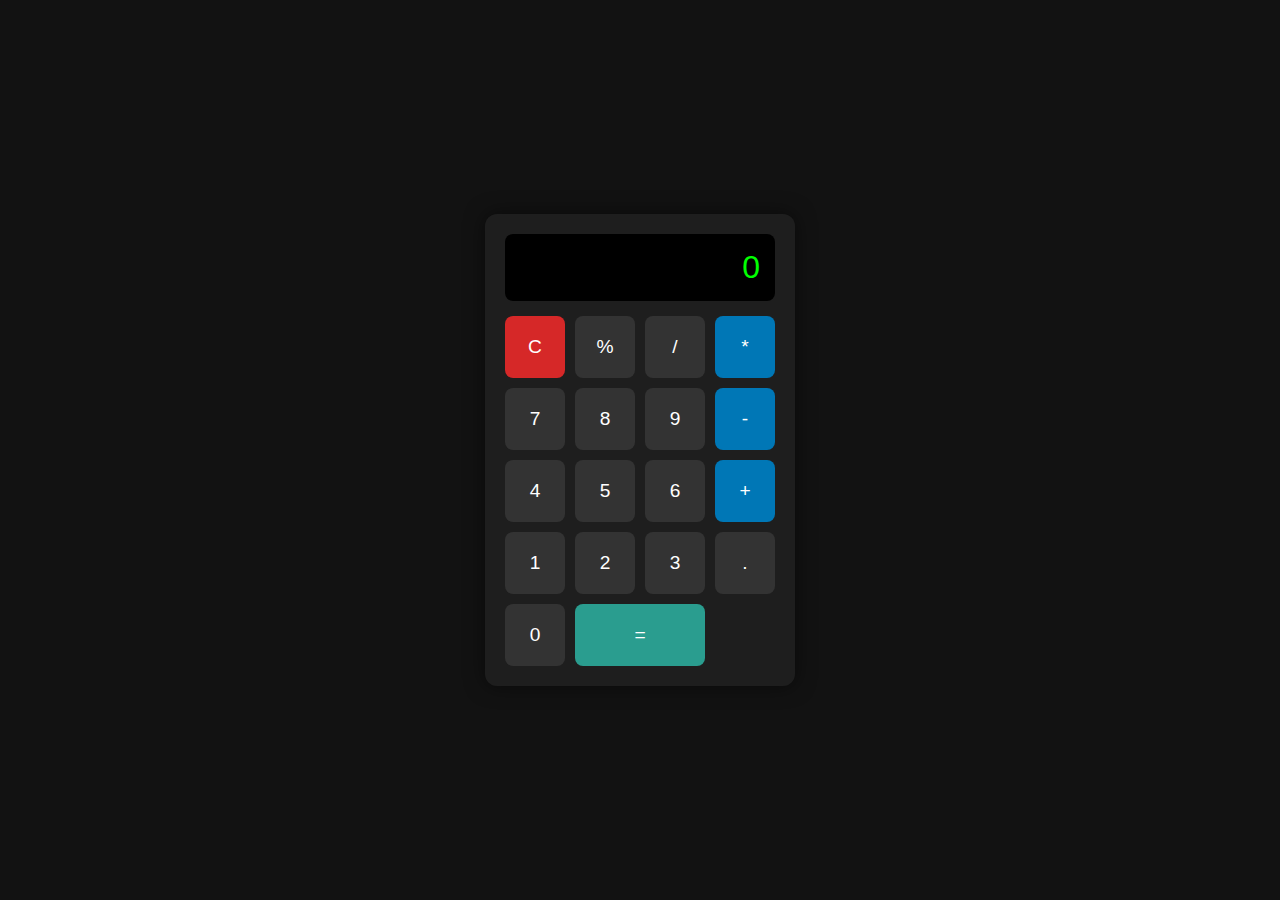
<file: calculator.html>
<!DOCTYPE html>
<html lang="en">
<head>
  <meta charset="UTF-8">
  <meta name="viewport" content="width=device-width, initial-scale=1">
  <title>Nikhil Raj - Calculator</title>
  <style>
    body {
      margin: 0;
      font-family: 'Segoe UI', sans-serif;
      background-color: #121212;
      color: #fff;
      display: flex;
      justify-content: center;
      align-items: center;
      height: 100vh;
    }

    .calculator {
      background-color: #1e1e1e;
      padding: 20px;
      border-radius: 12px;
      box-shadow: 0 0 20px rgba(0,0,0,0.5);
    }

    .display {
      background: #000;
      color: #0f0;
      font-size: 2em;
      text-align: right;
      padding: 15px;
      border-radius: 8px;
      margin-bottom: 15px;
      overflow-x: auto;
    }

    .buttons {
      display: grid;
      grid-template-columns: repeat(4, 60px);
      gap: 10px;
    }

    button {
      padding: 20px;
      font-size: 1.2em;
      background-color: #333;
      color: #fff;
      border: none;
      border-radius: 8px;
      cursor: pointer;
      transition: 0.3s;
    }

    button:hover {
      background-color: #444;
    }

    button.operator {
      background-color: #0077b6;
    }

    button.clear {
      background-color: #d62828;
    }

    button.equal {
      background-color: #2a9d8f;
      grid-column: span 2;
    }
  </style>
</head>
<body>

  <div class="calculator">
    <div class="display" id="display">0</div>
    <div class="buttons">
      <button class="clear" onclick="clearDisplay()">C</button>
      <button onclick="append('%')">%</button>
      <button onclick="append('/')">/</button>
      <button class="operator" onclick="append('*')">*</button>

      <button onclick="append('7')">7</button>
      <button onclick="append('8')">8</button>
      <button onclick="append('9')">9</button>
      <button class="operator" onclick="append('-')">-</button>

      <button onclick="append('4')">4</button>
      <button onclick="append('5')">5</button>
      <button onclick="append('6')">6</button>
      <button class="operator" onclick="append('+')">+</button>

      <button onclick="append('1')">1</button>
      <button onclick="append('2')">2</button>
      <button onclick="append('3')">3</button>
      <button onclick="append('.')">.</button>

      <button onclick="append('0')">0</button>
      <button class="equal" onclick="calculate()">=</button>
    </div>
  </div>

  <script>
    let display = document.getElementById("display");

    function append(value) {
      if (display.innerText === "0") {
        display.innerText = value;
      } else {
        display.innerText += value;
      }
    }

    function clearDisplay() {
      display.innerText = "0";
    }

    function calculate() {
      try {
        display.innerText = eval(display.innerText.replace('%', '/100'));
      } catch (e) {
        display.innerText = "Error";
      }
    }
  </script>

</body>
</html>
</file>
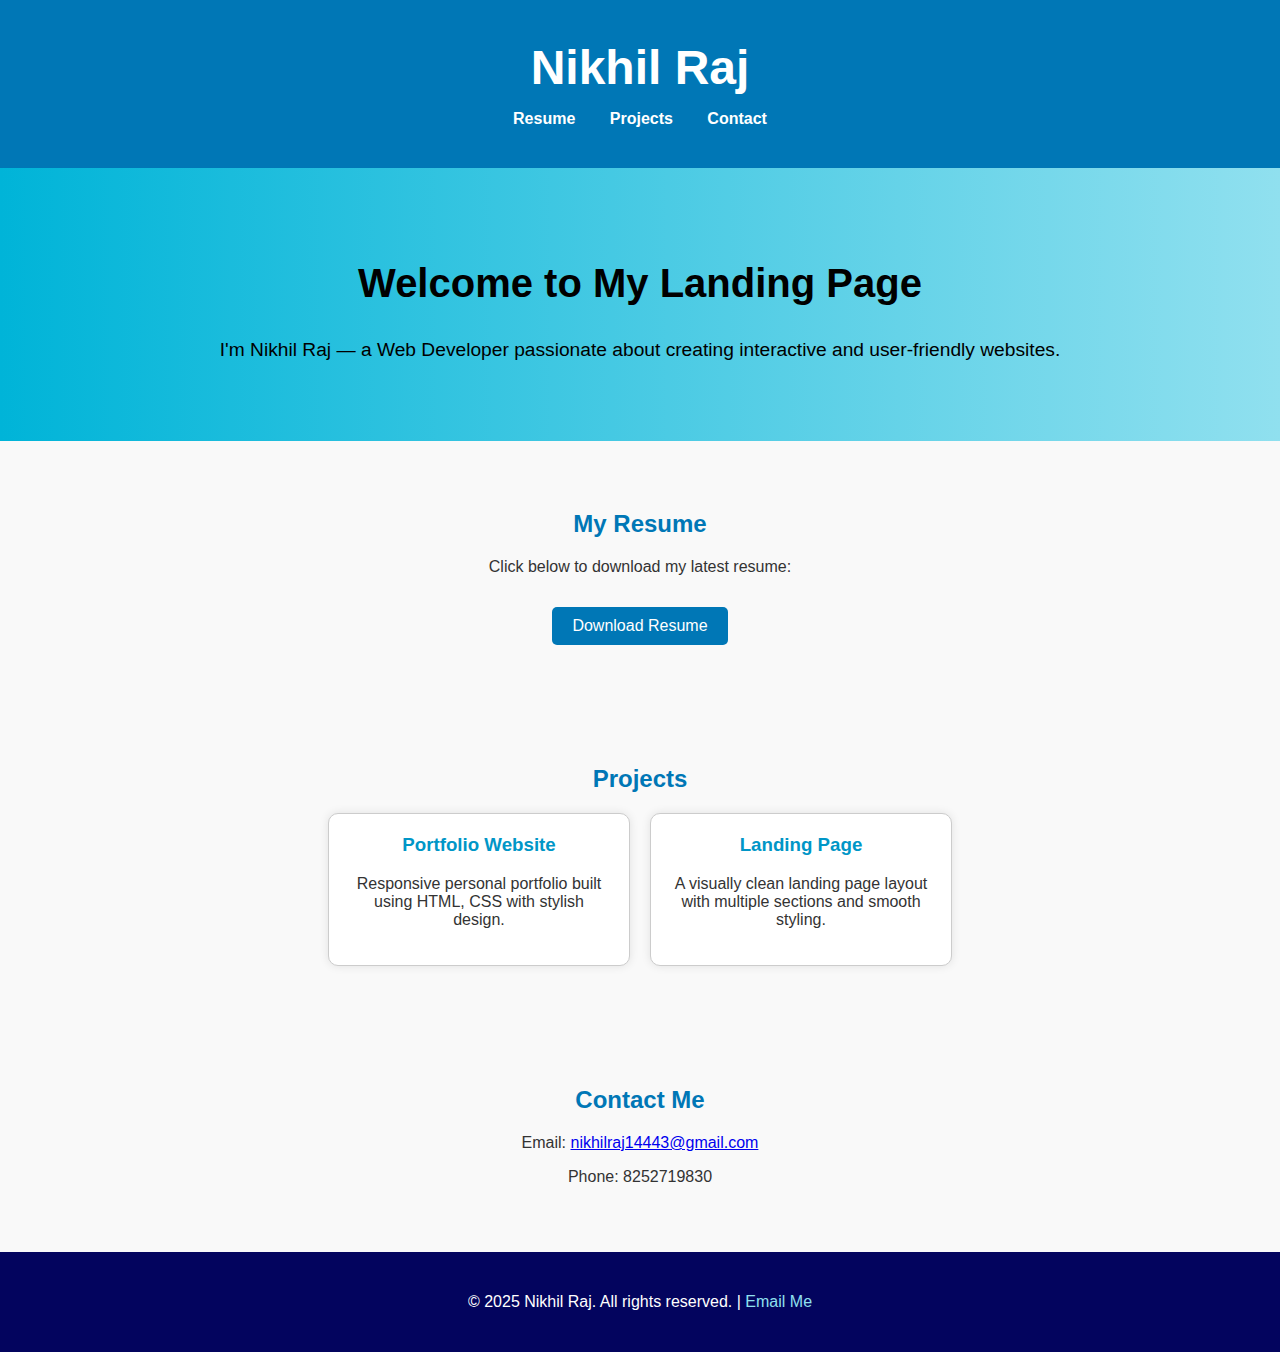
<file: landing page.html>
<!DOCTYPE html>
<html lang="en">
<head>
  <meta charset="UTF-8" />
  <meta name="viewport" content="width=device-width, initial-scale=1.0"/>
  <title>Nikhil Raj - Landing Page</title>
  <style>
    body {
      margin: 0;
      font-family: 'Segoe UI', sans-serif;
      background-color: #f9f9f9;
      color: #333;
    }

    header {
      background-color: #0077b6;
      color: white;
      padding: 40px 20px;
      text-align: center;
    }

    header h1 {
      margin: 0;
      font-size: 3em;
    }

    nav {
      margin-top: 15px;
    }

    nav a {
      color: white;
      text-decoration: none;
      margin: 0 15px;
      font-weight: bold;
    }

    .hero {
      padding: 60px 20px;
      text-align: center;
      background: linear-gradient(to right, #00b4d8, #90e0ef);
      color: #000;
    }

    .hero h2 {
      font-size: 2.5em;
    }

    .hero p {
      font-size: 1.2em;
      margin-top: 10px;
    }

    .section {
      padding: 50px 20px;
      text-align: center;
    }

    .section h2 {
      color: #0077b6;
      margin-bottom: 20px;
    }

    .projects {
      display: flex;
      flex-wrap: wrap;
      justify-content: center;
      gap: 20px;
    }

    .project-box {
      background-color: white;
      border: 1px solid #ccc;
      padding: 20px;
      width: 260px;
      box-shadow: 0 0 10px rgba(0,0,0,0.1);
      border-radius: 10px;
    }

    .project-box h3 {
      margin-top: 0;
      color: #0096c7;
    }

    .btn {
      padding: 10px 20px;
      background-color: #0077b6;
      color: white;
      text-decoration: none;
      border-radius: 5px;
      display: inline-block;
      margin-top: 15px;
    }

    footer {
      background-color: #03045e;
      color: white;
      text-align: center;
      padding: 25px 15px;
    }

    footer a {
      color: #90e0ef;
      text-decoration: none;
    }
  </style>
</head>
<body>

  <header>
    <h1>Nikhil Raj</h1>
    <nav>
      <a href="#resume">Resume</a>
      <a href="#projects">Projects</a>
      <a href="#contact">Contact</a>
    </nav>
  </header>

  <section class="hero">
    <h2>Welcome to My Landing Page</h2>
    <p>I'm Nikhil Raj — a Web Developer passionate about creating interactive and user-friendly websites.</p>
  </section>

  <section id="resume" class="section">
    <h2>My Resume</h2>
    <p>Click below to download my latest resume:</p>
    <a href="https://example.com/resume.pdf" target="_blank" class="btn">Download Resume</a>
  </section>

  <section id="projects" class="section">
    <h2>Projects</h2>
    <div class="projects">
      <div class="project-box">
        <h3>Portfolio Website</h3>
        <p>Responsive personal portfolio built using HTML, CSS with stylish design.</p>
      </div>
      <div class="project-box">
        <h3>Landing Page</h3>
        <p>A visually clean landing page layout with multiple sections and smooth styling.</p>
      </div>
    </div>
  </section>

  <section id="contact" class="section">
    <h2>Contact Me</h2>
    <p>Email: <a href="mailto:nikhilraj14443@gmail.com">nikhilraj14443@gmail.com</a></p>
    <p>Phone: 8252719830</p>
  </section>

  <footer>
    <p>© 2025 Nikhil Raj. All rights reserved. | <a href="mailto:nikhilraj14443@gmail.com">Email Me</a></p>
  </footer>

</body>
</html>
</file>
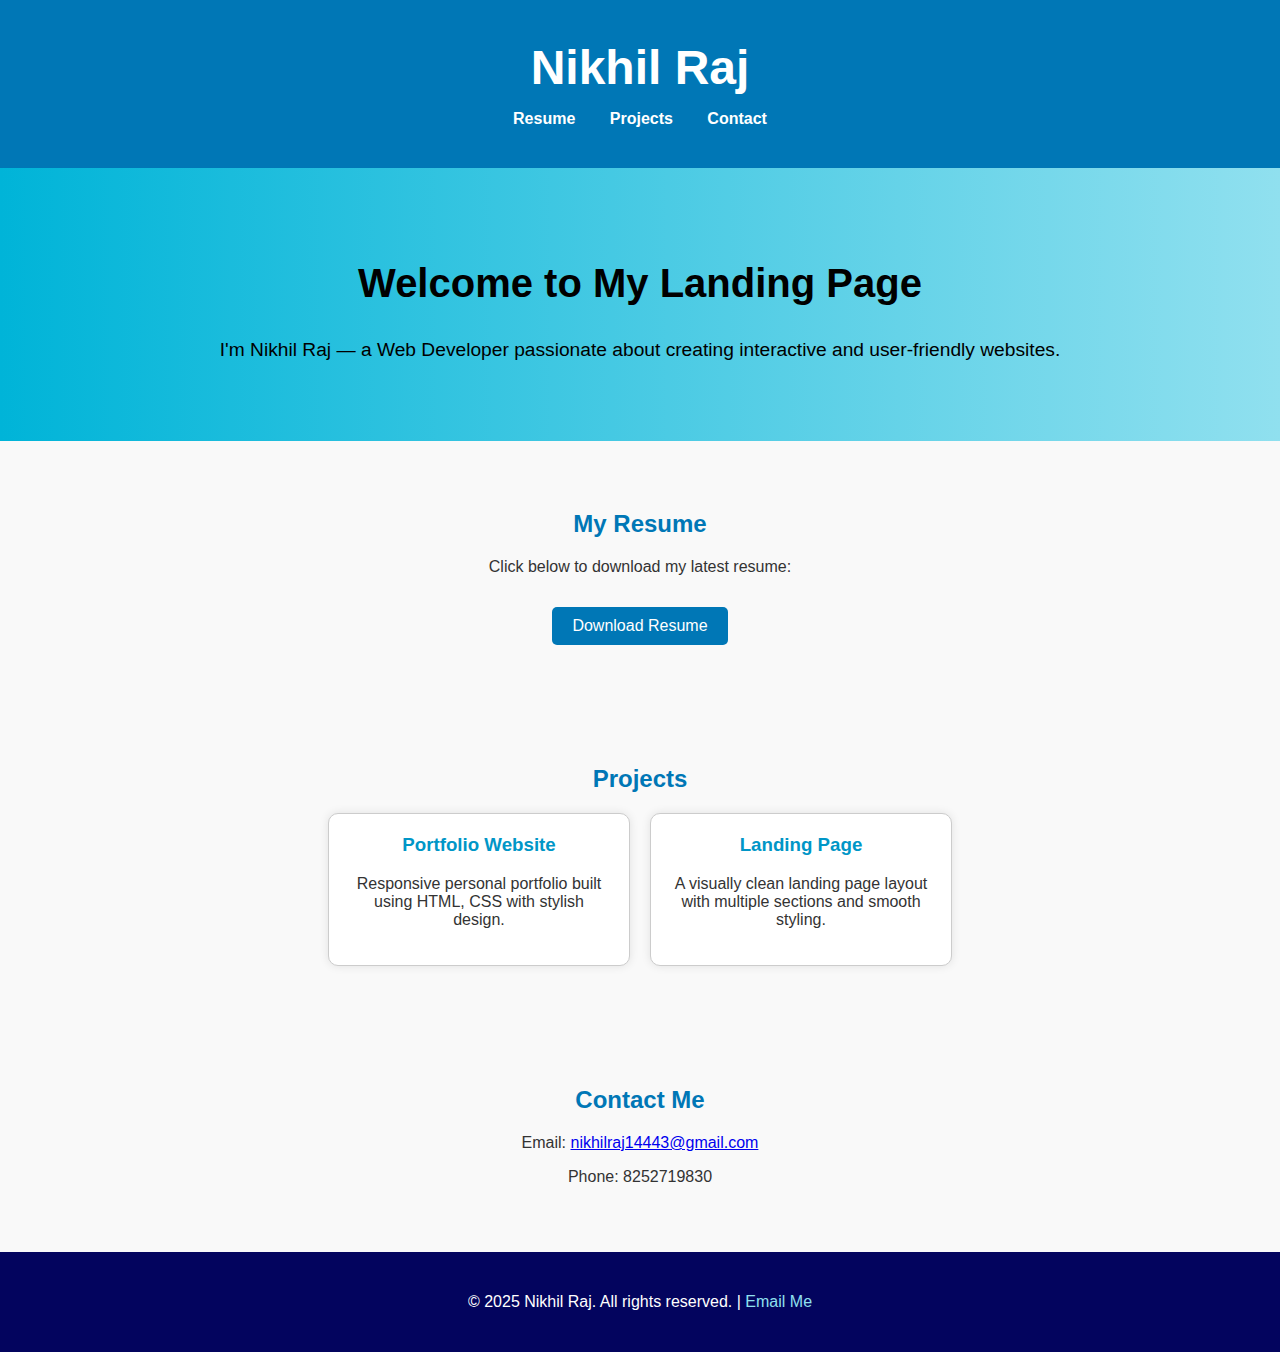
<file: Landing page.html>
<!DOCTYPE html>
<html lang="en">
<head>
  <meta charset="UTF-8" />
  <meta name="viewport" content="width=device-width, initial-scale=1.0"/>
  <title>Nikhil Raj - Landing Page</title>
  <style>
    body {
      margin: 0;
      font-family: 'Segoe UI', sans-serif;
      background-color: #f9f9f9;
      color: #333;
    }

    header {
      background-color: #0077b6;
      color: white;
      padding: 40px 20px;
      text-align: center;
    }

    header h1 {
      margin: 0;
      font-size: 3em;
    }

    nav {
      margin-top: 15px;
    }

    nav a {
      color: white;
      text-decoration: none;
      margin: 0 15px;
      font-weight: bold;
    }

    .hero {
      padding: 60px 20px;
      text-align: center;
      background: linear-gradient(to right, #00b4d8, #90e0ef);
      color: #000;
    }

    .hero h2 {
      font-size: 2.5em;
    }

    .hero p {
      font-size: 1.2em;
      margin-top: 10px;
    }

    .section {
      padding: 50px 20px;
      text-align: center;
    }

    .section h2 {
      color: #0077b6;
      margin-bottom: 20px;
    }

    .projects {
      display: flex;
      flex-wrap: wrap;
      justify-content: center;
      gap: 20px;
    }

    .project-box {
      background-color: white;
      border: 1px solid #ccc;
      padding: 20px;
      width: 260px;
      box-shadow: 0 0 10px rgba(0,0,0,0.1);
      border-radius: 10px;
    }

    .project-box h3 {
      margin-top: 0;
      color: #0096c7;
    }

    .btn {
      padding: 10px 20px;
      background-color: #0077b6;
      color: white;
      text-decoration: none;
      border-radius: 5px;
      display: inline-block;
      margin-top: 15px;
    }

    footer {
      background-color: #03045e;
      color: white;
      text-align: center;
      padding: 25px 15px;
    }

    footer a {
      color: #90e0ef;
      text-decoration: none;
    }
  </style>
</head>
<body>

  <header>
    <h1>Nikhil Raj</h1>
    <nav>
      <a href="#resume">Resume</a>
      <a href="#projects">Projects</a>
      <a href="#contact">Contact</a>
    </nav>
  </header>

  <section class="hero">
    <h2>Welcome to My Landing Page</h2>
    <p>I'm Nikhil Raj — a Web Developer passionate about creating interactive and user-friendly websites.</p>
  </section>

  <section id="resume" class="section">
    <h2>My Resume</h2>
    <p>Click below to download my latest resume:</p>
    <a href="https://example.com/resume.pdf" target="_blank" class="btn">Download Resume</a>
  </section>

  <section id="projects" class="section">
    <h2>Projects</h2>
    <div class="projects">
      <div class="project-box">
        <h3>Portfolio Website</h3>
        <p>Responsive personal portfolio built using HTML, CSS with stylish design.</p>
      </div>
      <div class="project-box">
        <h3>Landing Page</h3>
        <p>A visually clean landing page layout with multiple sections and smooth styling.</p>
      </div>
    </div>
  </section>

  <section id="contact" class="section">
    <h2>Contact Me</h2>
    <p>Email: <a href="mailto:nikhilraj14443@gmail.com">nikhilraj14443@gmail.com</a></p>
    <p>Phone: 8252719830</p>
  </section>

  <footer>
    <p>© 2025 Nikhil Raj. All rights reserved. | <a href="mailto:nikhilraj14443@gmail.com">Email Me</a></p>
  </footer>

</body>
</html>
</file>
